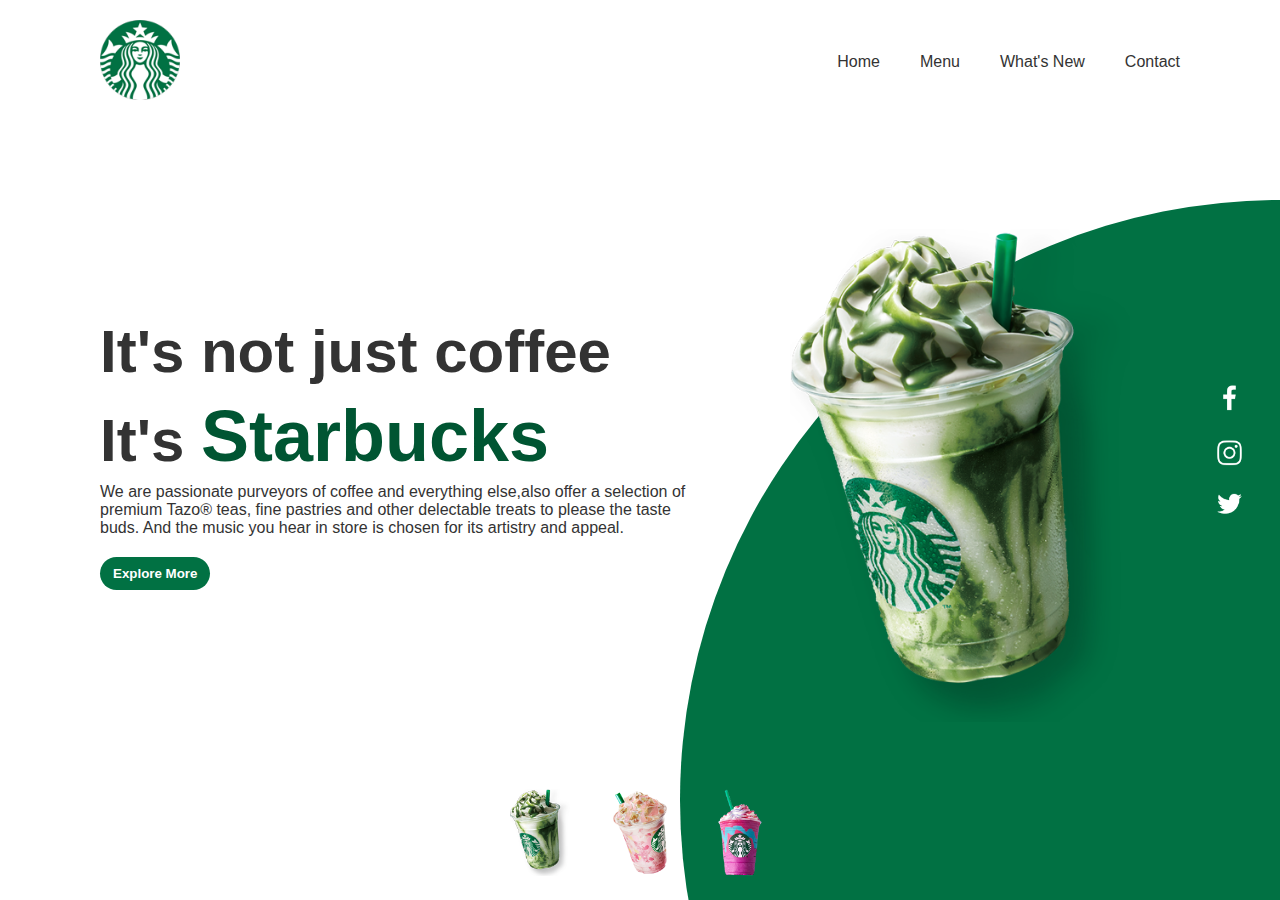
<file: index.html>
<!DOCTYPE html>
<html lang="en">
<head>
  <meta charset="UTF-8">
  <meta name="viewport" content="width=device-width, initial-scale=1.0">
  <title>Starbucks clone</title>
<link rel="stylesheet" href="website.css" >

</head>
<body>
<section>

<div class="circle" ></div>  
<header>

<a href="#" ><img src="website images/logo.png" class="logo"  ></a>
<ul>
<li><a href="#" >Home</a></li>
<li><a href="#" >Menu</a></li>
<li><a href="#" >What's New </a></li>
<li><a href="#" >Contact</a></li>

</ul>

</header>
<div class="content" >
<div class="textbox" >

<h2>It's not just coffee<br>It's <span>Starbucks</span> </h2>
<p>We are passionate purveyors of coffee and everything else,also offer a selection of premium Tazo® teas, fine pastries and other delectable treats to please the taste buds. And the music you hear in store is chosen for its artistry and appeal.</p>

<button style="font-family: 'Lucida Sans', 'Lucida Sans Regular', 'Lucida Grande', 'Lucida Sans Unicode', Geneva, Verdana, sans-serif;"  onclick="window.location.href='https://www.starbucks.com/'"  ><a>Explore More</a></button>
</div>

<div class="imagebox" >
<img src="website images/img1.png" class="starbucks">
</div>

</div>

<ul class="thumb" >

<li><img src="website images/thumb1.png" onclick="imgslider('website images/img1.png');changeCircleColor('#017143')"   ></li>  
<li><img src="website images/thumb2.png" onclick="imgslider('website images/img2.png');changeCircleColor('#eb7495') "  ></li>  
<li><img src="website images/thumb3.png" onclick="imgslider('website images/img3.png');changeCircleColor('#d752b1') "  ></li>  
</ul>

<ul class="social" >

<li><a href="#" ><img src="website images/facebook.png"></a></li>
<li><a href="#" ><img src="website images/instagram.png"></a></li>
<li><a href="#" ><img src="website images/twitter.png"></a></li>

</ul>

</section>  

<script>

function imgslider(anything) {
  document.querySelector('.starbucks').src = anything;

}
function changeCircleColor(color){
const circle = document.querySelector('.circle');
circle.style.background = color;


}


</script>



</body>
</html>
</file>
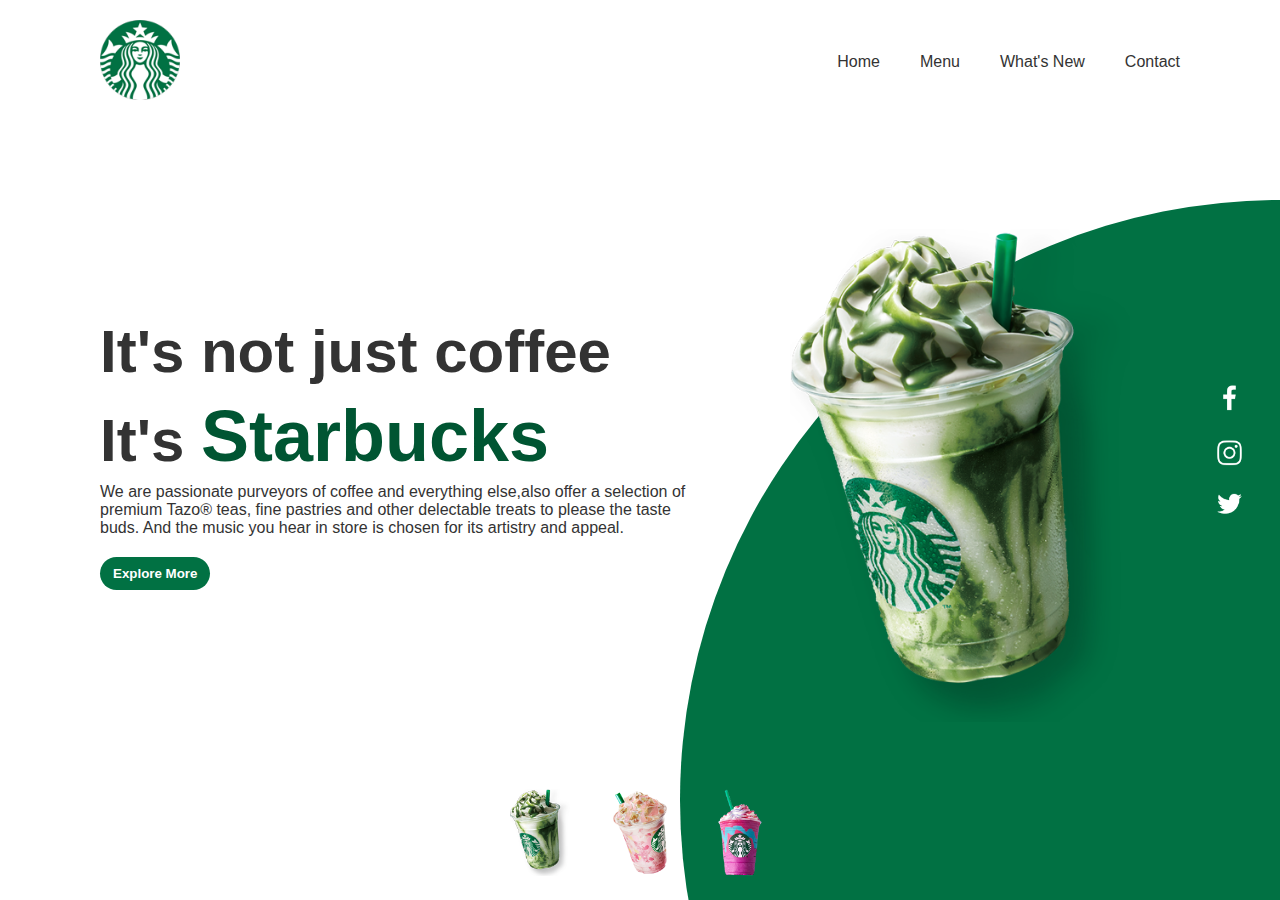
<file: interview2.html>
<!DOCTYPE html>
<html lang="en">
<head>
  <meta charset="UTF-8">
  <meta name="viewport" content="width=device-width, initial-scale=1.0">
  <title>Starbucks clone</title>
<link rel="stylesheet" href="website.css" >

</head>
<body>
<section>

<div class="circle" ></div>  
<header>

<a href="#" ><img src="website images/logo.png" class="logo"  ></a>
<ul>
<li><a href="#" >Home</a></li>
<li><a href="#" >Menu</a></li>
<li><a href="#" >What's New </a></li>
<li><a href="#" >Contact</a></li>

</ul>

</header>
<div class="content" >
<div class="textbox" >

<h2>It's not just coffee<br>It's <span>Starbucks</span> </h2>
<p>We are passionate purveyors of coffee and everything else,also offer a selection of premium Tazo® teas, fine pastries and other delectable treats to please the taste buds. And the music you hear in store is chosen for its artistry and appeal.</p>

<button style="font-family: 'Lucida Sans', 'Lucida Sans Regular', 'Lucida Grande', 'Lucida Sans Unicode', Geneva, Verdana, sans-serif;"  onclick="window.location.href='https://www.starbucks.com/'"  ><a>Explore More</a></button>
</div>

<div class="imagebox" >
<img src="website images/img1.png" class="starbucks">
</div>

</div>

<ul class="thumb" >

<li><img src="website images/thumb1.png" onclick="imgslider('website images/img1.png');changeCircleColor('#017143')"   ></li>  
<li><img src="website images/thumb2.png" onclick="imgslider('website images/img2.png');changeCircleColor('#eb7495') "  ></li>  
<li><img src="website images/thumb3.png" onclick="imgslider('website images/img3.png');changeCircleColor('#d752b1') "  ></li>  
</ul>

<ul class="social" >

<li><a href="#" ><img src="website images/facebook.png"></a></li>
<li><a href="#" ><img src="website images/instagram.png"></a></li>
<li><a href="#" ><img src="website images/twitter.png"></a></li>

</ul>

</section>  

<script>

function imgslider(anything) {
  document.querySelector('.starbucks').src = anything;

}
function changeCircleColor(color){
const circle = document.querySelector('.circle');
circle.style.background = color;


}


</script>



</body>
</html>
</file>
<file: website.css>
*{

margin: 0;
padding: 0;
box-sizing: border-box;
font-family: 'Poppins',sans-serif ;

}

section{

position: relative;
width: 100%;
min-height: 100vh;
padding: 100px;
display: flex;
justify-content: space-between;
align-items: center;
background: #fff;

}

header{

position: absolute;
top: 0;
left: 0;
width: 100%;
padding: 20px 100px;
display: flex;
justify-content: space-between;
align-items: center;

}

header .logo{

position: relative;
width: 80px;

}

header ul{

position: relative;
display: flex;


}

header ul li{

list-style-type: none;

}

header ul li a{

text-decoration: none;
display: inline-block;
font-weight: 400;
margin-left: 40px;
color: #333;

}

.content{

position: relative;
width: 100%;
display: flex;
justify-content: space-between;
align-items: center;

}

.content .textbox{

position: relative;
max-width: 600px;

}

.content .textbox h2{

color: #333;
font-size: 60px;
line-height: 1.4em;


}

.content .textbox h2 span{

color: #005532;
font-size: 1.2em;
font-weight: 900;

}

.content .textbox p{

color: #333;
font-family:'Lucida Sans', 'Lucida Sans Regular', 'Lucida Grande', 'Lucida Sans Unicode', Geneva, Verdana, sans-serif;

}

.content .textbox button{

padding: 9px 13px;
border-radius: 40px;
background-color: #017143;
color: #fff;
margin-top: 20px;
font-weight: 550;
border-width: 0;
cursor: pointer;

}

.content .imagebox{

width: 600px;
display: flex;
justify-content: flex-end;
padding-right: 50px;
margin-top: 50px;

}

.content .imagebox img{

max-width: 340px;

}

.thumb{

position: absolute;
left: 50%;
bottom: 20px;
transform: translateX(-50%);
display: flex;

}

.thumb li{

list-style: none;
display: inline-block;
margin: 0 20px;
cursor: pointer;
transition: 0.3s;
}

.thumb li:hover{

transform: translateY(-20px);

}


.thumb li img{

max-width: 60px;


}

.social{


position: absolute;
top: 50%;
right: 30px;
transform: translateY(-50%);
display: flex;
justify-content: center;
align-items: center;
flex-direction: column;

}

.social li{


list-style:none ;

}

.social li a{

display: inline-block;
margin: 5px 0;
transform: scale(0.6);
filter: invert(1);
}

.circle{

position: absolute;
top: 0;
left: 0;
width: 100%;
height: 100%;
background: #017143;
clip-path: circle(600px at right 800px );

}
</file>
